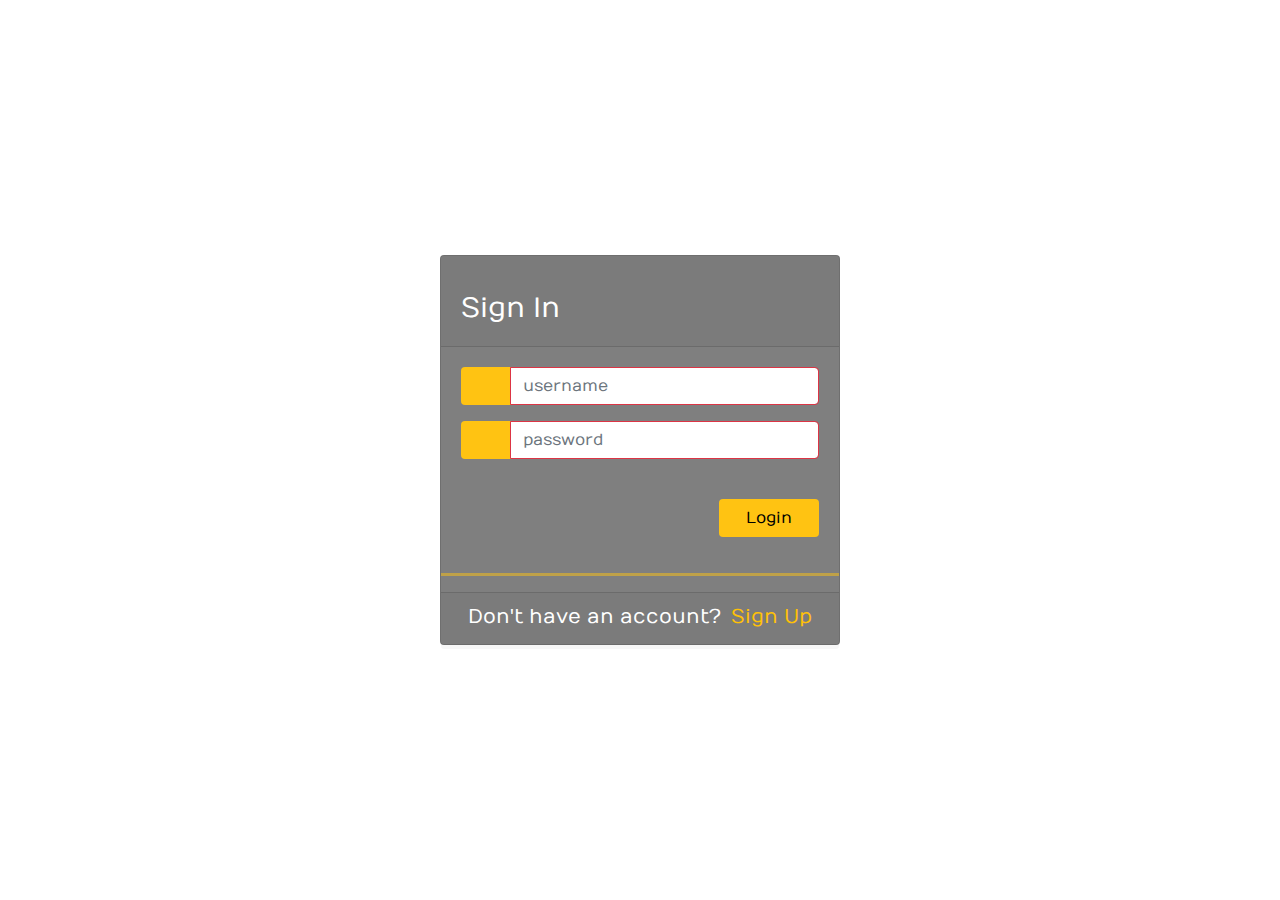
<file: target/classes/static/index.html>
<!DOCTYPE html>
<html lang="es"> 

<head>
    <meta charset="UTF-8">
    <meta http-equiv="X-UA-Compatible" content="IE=edge">
    <meta name="viewport" content="width=device-width, initial-scale=1.0">

    <title>Login Page</title>
    <!--Made with love by Mutiullah Samim -->
    <link href="//maxcdn.bootstrapcdn.com/bootstrap/4.1.1/css/bootstrap.min.css" rel="stylesheet" id="bootstrap-css">
    <!--Bootsrap 4 CDN-->
    <link rel="stylesheet" href="https://stackpath.bootstrapcdn.com/bootstrap/4.1.3/css/bootstrap.min.css"
        integrity="sha384-MCw98/SFnGE8fJT3GXwEOngsV7Zt27NXFoaoApmYm81iuXoPkFOJwJ8ERdknLPMO" crossorigin="anonymous">

    <!--Fontawesome CDN-->
    <link rel="stylesheet" href="https://use.fontawesome.com/releases/v5.3.1/css/all.css"
        integrity="sha384-mzrmE5qonljUremFsqc01SB46JvROS7bZs3IO2EmfFsd15uHvIt+Y8vEf7N7fWAU" crossorigin="anonymous">

    <!--Custom styles-->
    <link rel="stylesheet" type="text/css" href="css/styles.css">
</head>

<body>
    <div class="container">
        <div class="d-flex justify-content-center h-100">
            <div class="card">
                <div class="card-header">
                    <br>
                    <h3>Sign In</h3>
                </div>
                <div class="card-body">
                    <form id="frmlogin" class="was-validated" >

                        <div class="input-group form-group">
                            <div class="input-group-prepend">
                                <span class="input-group-text"><i class="fas fa-at"></i></span>
                            </div>
                            <input type="email" class="form-control" placeholder="username" aria-describedby="emailHelp"
                                id="email" required>
                        </div>

                        <div class="input-group form-group">
                            <div class="input-group-prepend">
                                <span class="input-group-text"><i class="fas fa-key"></i></span>
                            </div>
                            <input type="password" class="form-control" id="pass" placeholder="password" required>
                        </div>
                        <br>
                        <div class="d-none text-center text-danger" id="bad-request">
                            <p>
                                La combinacion de correo electronico/contraseña que has introducido es incorrecta.
                            </p>
                        </div>
                        <div class="form-group">
                            <input type="submit" value="Login" class="btn float-right login_btn">
                        </div>
                    </form>
                </div>

                <hr style="border-color:  #FFC312; border-width: 3px; opacity: 50%; ">

                <div class="card-footer">
                    <div class="d-flex justify-content-center links">
                        <h5>
                            Don't have an account?
                            <a href="SingUp.html" class="text-warning">
                                Sign Up
                            </a>
                            <br>
                        </h5>

                    </div>
                </div>
            </div>
        </div>
    </div>


    
    <script src="//maxcdn.bootstrapcdn.com/bootstrap/4.1.1/js/bootstrap.min.js"></script>
    <script src="//cdnjs.cloudflare.com/ajax/libs/jquery/3.2.1/jquery.min.js"></script>
    <!------ Include the above in your HEAD tag ---------->
    <script src="js/index.js"></script>
</body>

</html>
</file>
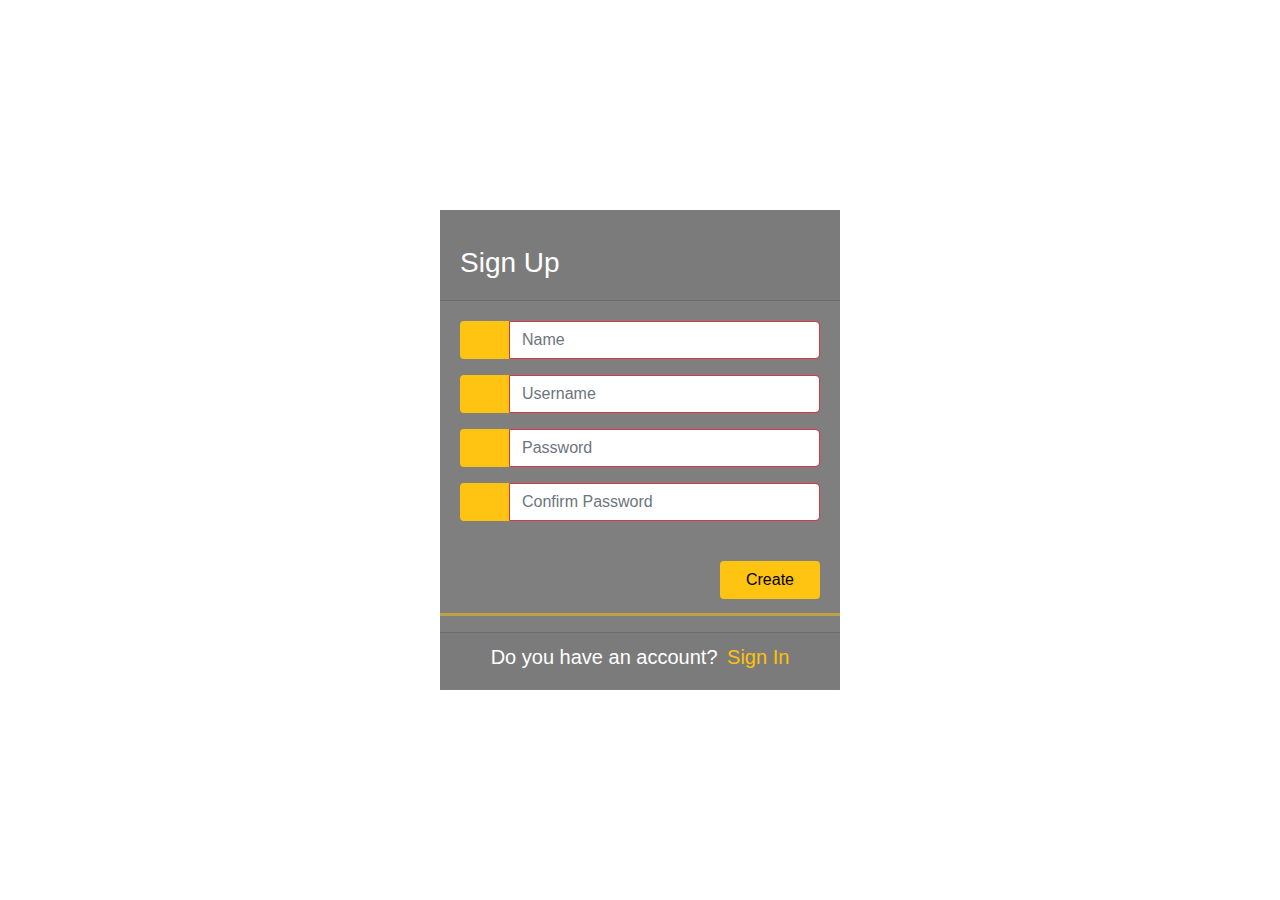
<file: target/classes/static/SingUp.html>
<!DOCTYPE html>
<html lang="es">

<head>
    <meta charset="UTF-8">
    <meta http-equiv="X-UA-Compatible" content="IE=edge">
    <meta name="viewport" content="width=device-width, initial-scale=1.0">

    <title>Sing Up</title>
    <!--Made with love by Mutiullah Samim -->

    <!--Bootsrap 4 CDN-->
    <link rel="stylesheet" href="https://stackpath.bootstrapcdn.com/bootstrap/4.1.3/css/bootstrap.min.css"
        integrity="sha384-MCw98/SFnGE8fJT3GXwEOngsV7Zt27NXFoaoApmYm81iuXoPkFOJwJ8ERdknLPMO" crossorigin="anonymous">

    <!--Fontawesome CDN-->
    <link rel="stylesheet" href="https://use.fontawesome.com/releases/v5.3.1/css/all.css"
        integrity="sha384-mzrmE5qonljUremFsqc01SB46JvROS7bZs3IO2EmfFsd15uHvIt+Y8vEf7N7fWAU" crossorigin="anonymous">

    <!--Custom styles-->
    <link rel="stylesheet" type="text/css" href="css/styles.css">
</head>

<body>
    <div class="container">
        <div class="d-flex justify-content-center h-100">
            <div class="card-sing-up">
                <div class="card-header">
                    <br>
                    <h3>Sign Up</h3>
                </div>
                <div class="card-body">
                    <form id="frmSignUp" class="was-validated">

                        <div class="input-group form-group">
                            <div class="input-group-prepend">
                                <span class="input-group-text"><i class="fas fa-user"></i></span>
                            </div>
                            <input type="text" class="form-control" placeholder="Name" id="name" minlength="5" required>
                        </div>

                        <div class="input-group form-group">
                            <div class="input-group-prepend">
                                <span class="input-group-text"><i class="fas fa-at"></i></span>
                            </div>
                            <input type="email" class="form-control" placeholder="Username" aria-describedby="emailHelp"
                                id="email" minlength="5" required>
                        </div>

                        <div class="input-group form-group">
                            <div class="input-group-prepend">
                                <span class="input-group-text"><i class="fas fa-key"></i></span>
                            </div>
                            <input type="password" class="form-control" id="pass" placeholder="Password" maxlength="15"
                                minlength="6" required>
                        </div>

                        <div class="input-group form-group">
                            <div class="input-group-prepend">
                                <span class="input-group-text"><i class="fas fa-key"></i></span>
                            </div>
                            <input type="password" class="form-control" id="passConfir" placeholder="Confirm Password"
                                maxlength="15" minlength="6" required>
                        </div>

                        <br>
                        <div class="d-none text-center text-danger" id="diffPass">
                            <p>
                                Las contraseñas no coinciden
                            </p>
                        </div>
                        <div class="d-none text-center text-danger" id="emailExis">
                            <p>
                                El correo electronico ya se encuentra registrado
                            </p>
                        </div>
                        <div class="form-group">
                            <input type="submit" value="Create" class="btn float-right login_btn">
                        </div>
                    </form>
                </div>

                <hr style="border-color:  #FFC312; border-width: 3px; opacity: 50%; ">

                <div class="card-footer">
                    <div class="d-flex justify-content-center links">
                        <h5>
                            Do you have an account?
                            <a href="index.html" class="text-warning">
                                Sign In
                            </a>
                            <br>
                        </h5>

                    </div>
                </div>
            </div>
        </div>
    </div>


    <link href="//maxcdn.bootstrapcdn.com/bootstrap/4.1.1/css/bootstrap.min.css" rel="stylesheet" id="bootstrap-css">
    <script src="//maxcdn.bootstrapcdn.com/bootstrap/4.1.1/js/bootstrap.min.js"></script>
    <script src="//cdnjs.cloudflare.com/ajax/libs/jquery/3.2.1/jquery.min.js"></script>
    <!------ Include the above in your HEAD tag ---------->
    <script src="js/signUp.js"></script>
</body>

</html>
</file>
<file: target/classes/static/css/styles.css>
/* Made with love by Mutiullah Samim*/

@import url('https://fonts.googleapis.com/css?family=Numans');

html,body{
background-image: url('https://cdn.wallpapersafari.com/58/64/7mI81n.jpg');
background-size: cover;
background-repeat: no-repeat;
height: 100%;
font-family: 'Numans', sans-serif;
}

.container{
height: 100%;
align-content: center;
}

.card{
height: 390px;
margin-top: auto;
margin-bottom: auto;
width: 400px;
background-color: rgba(0,0,0,0.5) !important;
}

.card-sing-up{
    height: 480px;
    margin-top: auto;
    margin-bottom: auto;
    width: 400px;
    background-color: rgba(0,0,0,0.5) !important;
    }



.card-header h3{
color: white;
}

.input-group-prepend span{
width: 50px;
background-color: #FFC312;
color: black;
border:0 !important;
}

input:focus{
outline: 0 0 0 0  !important;
box-shadow: 0 0 0 0 !important;
}

.login_btn{
color: black;
background-color: #FFC312;
width: 100px;
}

.login_btn:hover{
color: black;
background-color: white;
}

.links{
color: white;
}

.links a{
margin-left: 4px;
}
</file>
